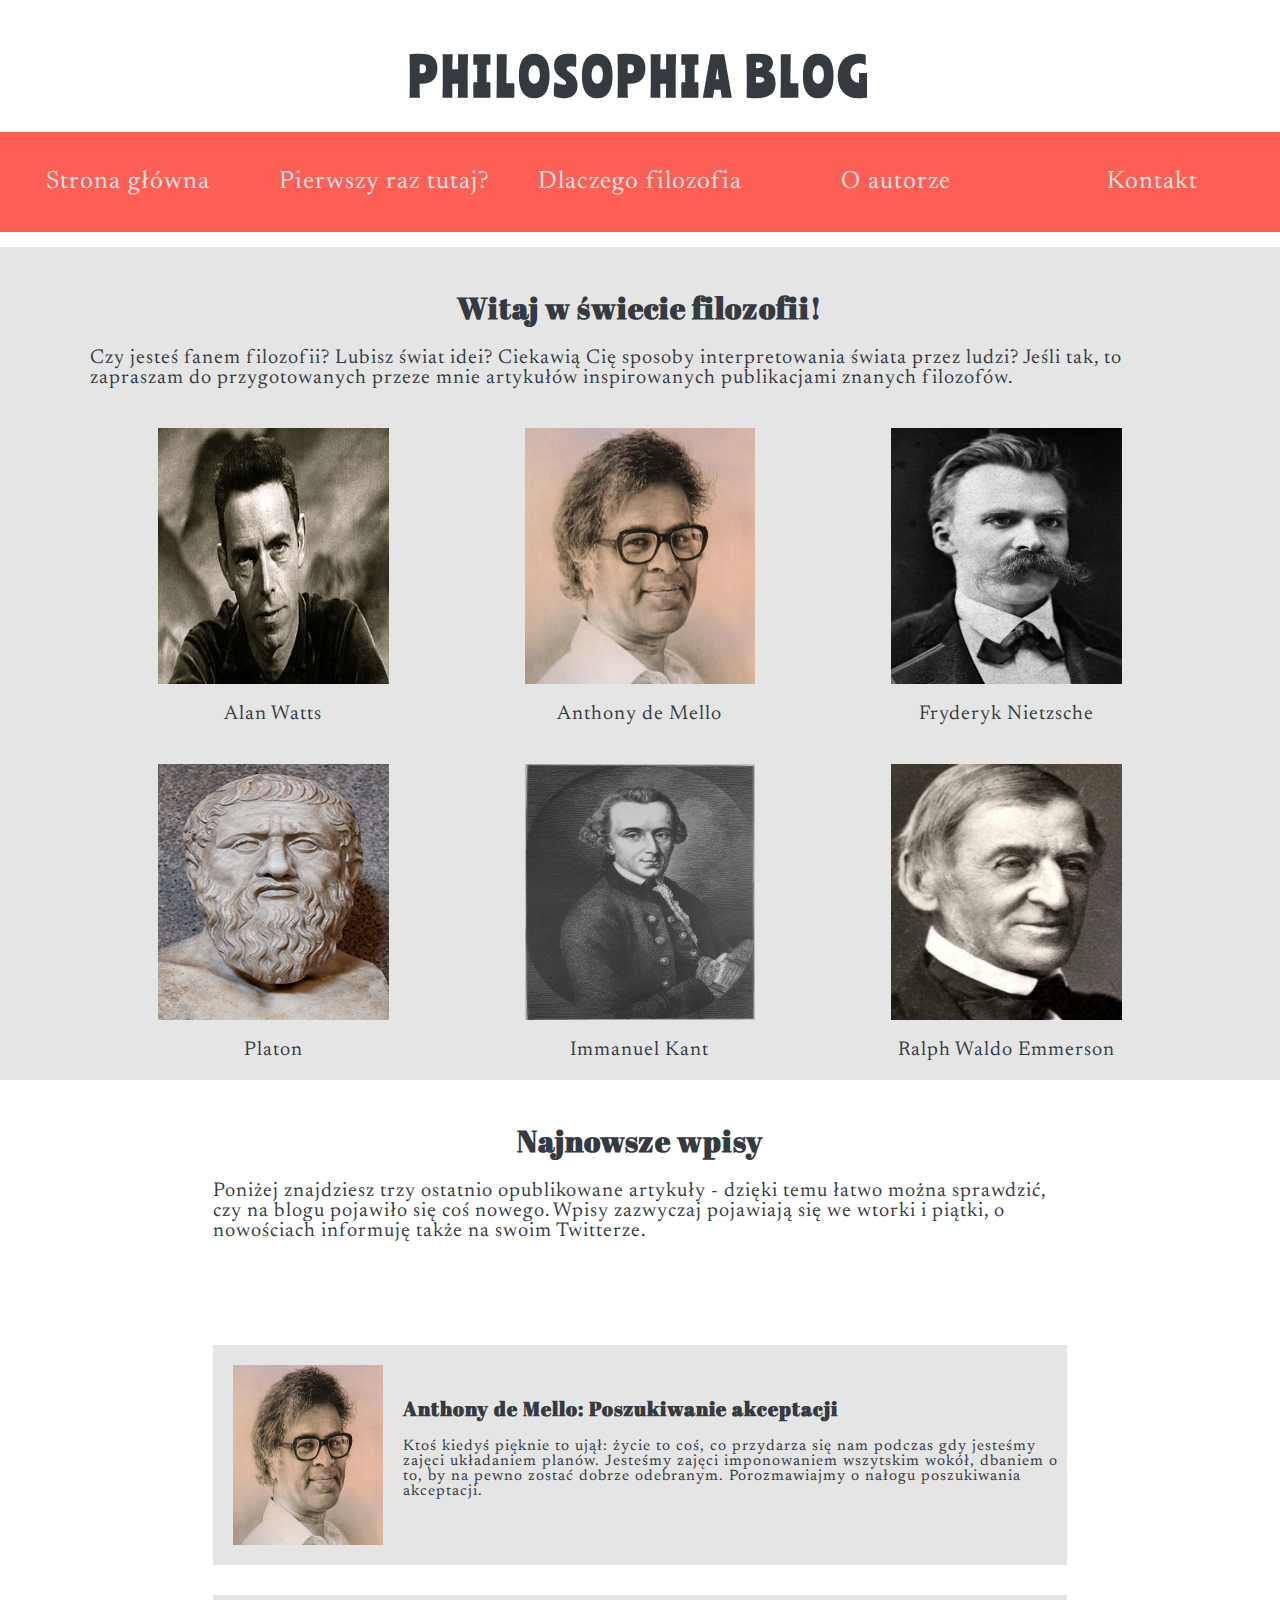
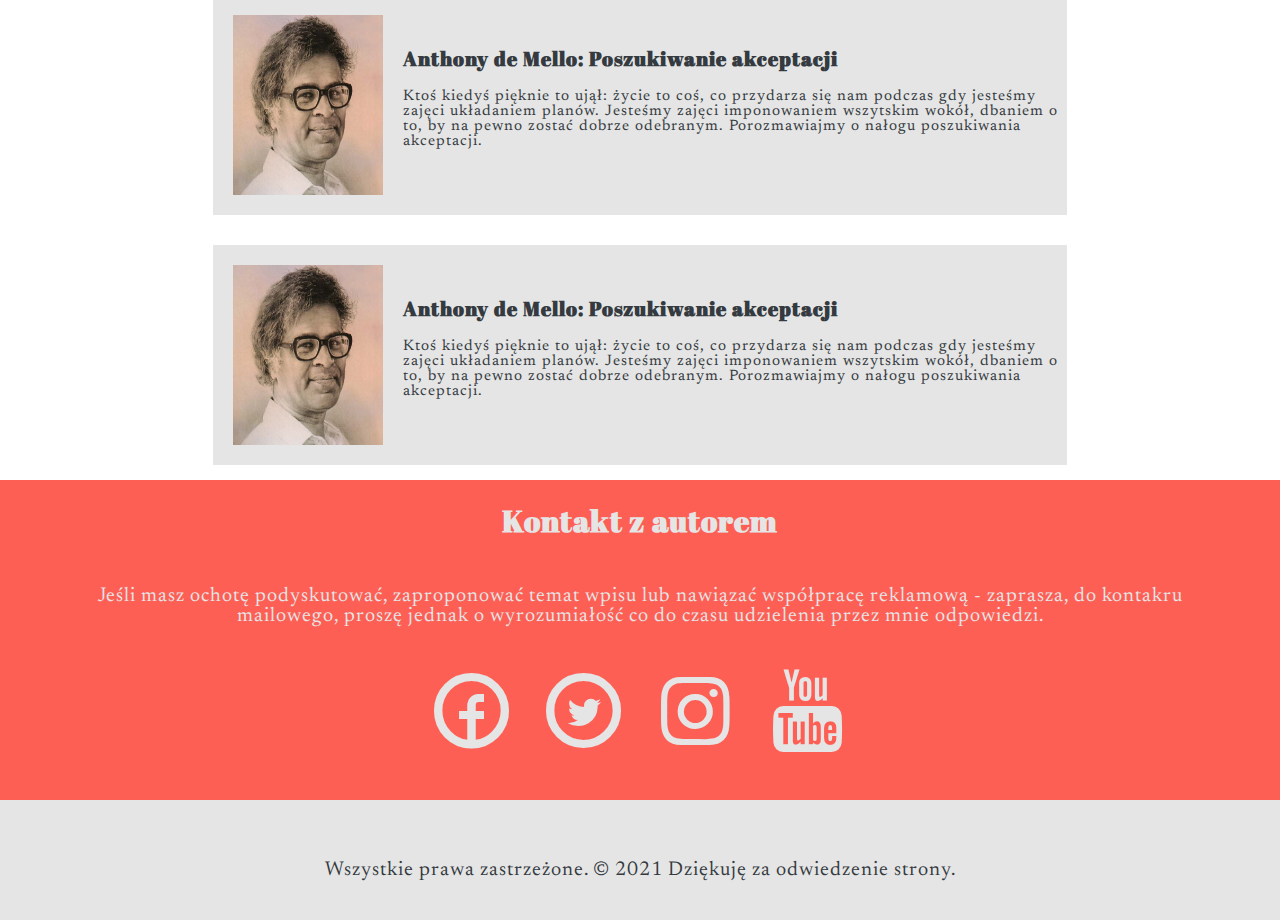
<file: index.html>
<!DOCTYPE html>
<html lang="pl">

<head>
    <meta charset="UTF-8">
    <meta http-equiv="X-UA-Compatible" content="IE=edge">
    <meta name="viewport" content="width=device-width, initial-scale=1.0">
    <link href="style.css" type="text/css" rel="stylesheet">
    <link href="./fontello-00d168dc/fontello-00d168dc/css/fontello-embedded.css" type="text/css" rel="stylesheet">
    <link rel="preconnect" href="https://fonts.gstatic.com">
    <link href="https://fonts.googleapis.com/css2?family=Ranchers&display=swap" rel="stylesheet">
    <link href="https://fonts.googleapis.com/css2?family=Abril+Fatface&family=Ranchers&display=swap" rel="stylesheet">
    <link href="https://fonts.googleapis.com/css2?family=Newsreader:wght@500&display=swap" rel="stylesheet">
    <title>Document</title>
</head>

<body>
    <header>
        <h1 id="logo">PHILOSOPHIA BLOG</h1>
        <nav class="top__nav">
            <ul class="menu">
                <li><a href="index.html">Strona główna</a></li>
                <li><a href="#">Pierwszy raz tutaj?</a></li>
                <li><a href="wpis.html">Dlaczego filozofia</a></li>
                <li><a href="#">O autorze</a></li>
                <li><a href="#">Kontakt</a></li>
            </ul>
        </nav>
    </header>
    <main>
        <article>
            <section class="cat">
                <div class="categories">
                    <header>
                        <h1>Witaj w świecie filozofii!</h1>
                        <p class="categories__description">Czy jesteś fanem filozofii? Lubisz świat idei? Ciekawią Cię
                            sposoby interpretowania świata
                            przez ludzi? Jeśli tak, to zapraszam do przygotowanych przeze mnie artykułów inspirowanych
                            publikacjami znanych filozofów.</p>
                    </header>
                    <div class="author--1">
                        <figure>
                            <a href="#"><img class="author__photo" src="./img/alan_watts.jpg" alt="Alan Watts"></a>
                            <figcaption>
                                Alan Watts
                            </figcaption>
                        </figure>
                    </div>
                    <div class="author--2">
                        <figure>
                            <a href="#"><img class="author__photo" src="./img/anthony_de_mello.jpg"
                                    alt="Anthony de Mello"></a>
                            <figcaption>
                                Anthony de Mello
                            </figcaption>
                        </figure>
                    </div>
                    <div class="author--3">
                        <figure>
                            <a href="#"><img class="author__photo" src="./img/fryderyk_nietzsche.jpg"
                                    alt="Fryderyk Nietzsche"></a>
                            <figcaption>
                                Fryderyk Nietzsche
                            </figcaption>
                        </figure>
                    </div>
                    <div class="author--4">
                        <figure>
                            <a href="#"><img class="author__photo" src="./img/platon.jpg" alt="Platon"></a>
                            <figcaption>
                                Platon
                            </figcaption>
                        </figure>
                    </div>
                    <div class="author--5">
                        <figure>
                            <a href="#"><img class="author__photo" src="./img/immanuel_kant.jpg"
                                    alt="Immanuel Kant"></a>
                            <figcaption>
                                Immanuel Kant
                            </figcaption>
                        </figure>
                    </div>
                    <div class="author--6">
                        <figure>
                            <a href="#"><img class="author__photo" src="./img/ralph_waldo_emmerson.jpg"
                                    alt="Ralph Waldo Emmerson"></a>
                            <figcaption>
                                Ralph Waldo Emmerson
                            </figcaption>
                        </figure>
                    </div>
                </div>
            </section>
            <section id="newest">
                <div class="entries">
                    <header class="d--1">
                        <h1>Najnowsze wpisy</h1>
                        <p class="categories__description">Poniżej znajdziesz trzy ostatnio opublikowane artykuły -
                            dzięki temu łatwo można sprawdzić, czy na blogu pojawiło się coś nowego. Wpisy zazwyczaj
                            pojawiają się we wtorki i piątki, o nowościach informuję także na swoim Twitterze.</p>
                    </header>
                    <div class="entries__entry--1">
                        <div class="entry__img"><img class="img__blog" src="./img/anthony_de_mello.jpg"></div>
                        <div class="entry__txt">
                            <h2>Anthony de Mello: Poszukiwanie akceptacji</h2>
                            <p>Ktoś kiedyś pięknie to ujął: życie to coś, co przydarza się nam podczas gdy jesteśmy
                                zajęci układaniem planów. Jesteśmy zajęci imponowaniem wszytskim wokół, dbaniem o to, by
                                na pewno zostać dobrze odebranym. Porozmawiajmy o nałogu poszukiwania akceptacji.</p>
                        </div>
                    </div>
                    <div class="entries__entry--2">
                        <div class="entry__img"><img class="img__blog" src="./img/anthony_de_mello.jpg"></div>
                        <div class="entry__txt">
                            <h2>Anthony de Mello: Poszukiwanie akceptacji</h2>
                            <p>Ktoś kiedyś pięknie to ujął: życie to coś, co przydarza się nam podczas gdy jesteśmy
                                zajęci układaniem planów. Jesteśmy zajęci imponowaniem wszytskim wokół, dbaniem o to, by
                                na pewno zostać dobrze odebranym. Porozmawiajmy o nałogu poszukiwania akceptacji.</p>
                        </div>
                    </div>
                    <div class="entries__entry--3">
                        <div class="entry__img"><img class="img__blog" src="./img/anthony_de_mello.jpg"></div>
                        <div class="entry__txt">
                            <h2>Anthony de Mello: Poszukiwanie akceptacji</h2>
                            <p>Ktoś kiedyś pięknie to ujął: życie to coś, co przydarza się nam podczas gdy jesteśmy
                                zajęci układaniem planów. Jesteśmy zajęci imponowaniem wszytskim wokół, dbaniem o to, by
                                na pewno zostać dobrze odebranym. Porozmawiajmy o nałogu poszukiwania akceptacji.</p>
                        </div>
                    </div>
                </div>
            </section>
            <section class="contact">
                <div class="contact__tpp">
                    <div>
                        <header class="contact__me">
                            <h1>Kontakt z autorem</h1>
                            <p>Jeśli masz ochotę podyskutować, zaproponować temat wpisu lub nawiązać współpracę
                                reklamową -
                                zaprasza, do kontakru mailowego, proszę jednak o wyrozumiałość co do czasu udzielenia
                                przez
                                mnie odpowiedzi.</p>
                        </header>
                    </div>
                    <div class="social">
                        <div class="fb"><i class="icon-facebook-circled"></i></div>
                        <div class="tw"><i class="icon-twitter-circled-1"></i></div>
                        <div class="in"><i class="icon-instagram"></i></div>
                        <div class="yt"><i class="icon-youtube"></i></div>
                    </div>
                </div>
            </section>
        </article>
    </main>
    <footer>
        <div class="rights">Wszystkie prawa zastrzeżone. &copy; 2021 Dziękuję za odwiedzenie strony.  </div>
    </footer>
</body>

</html>
</file>
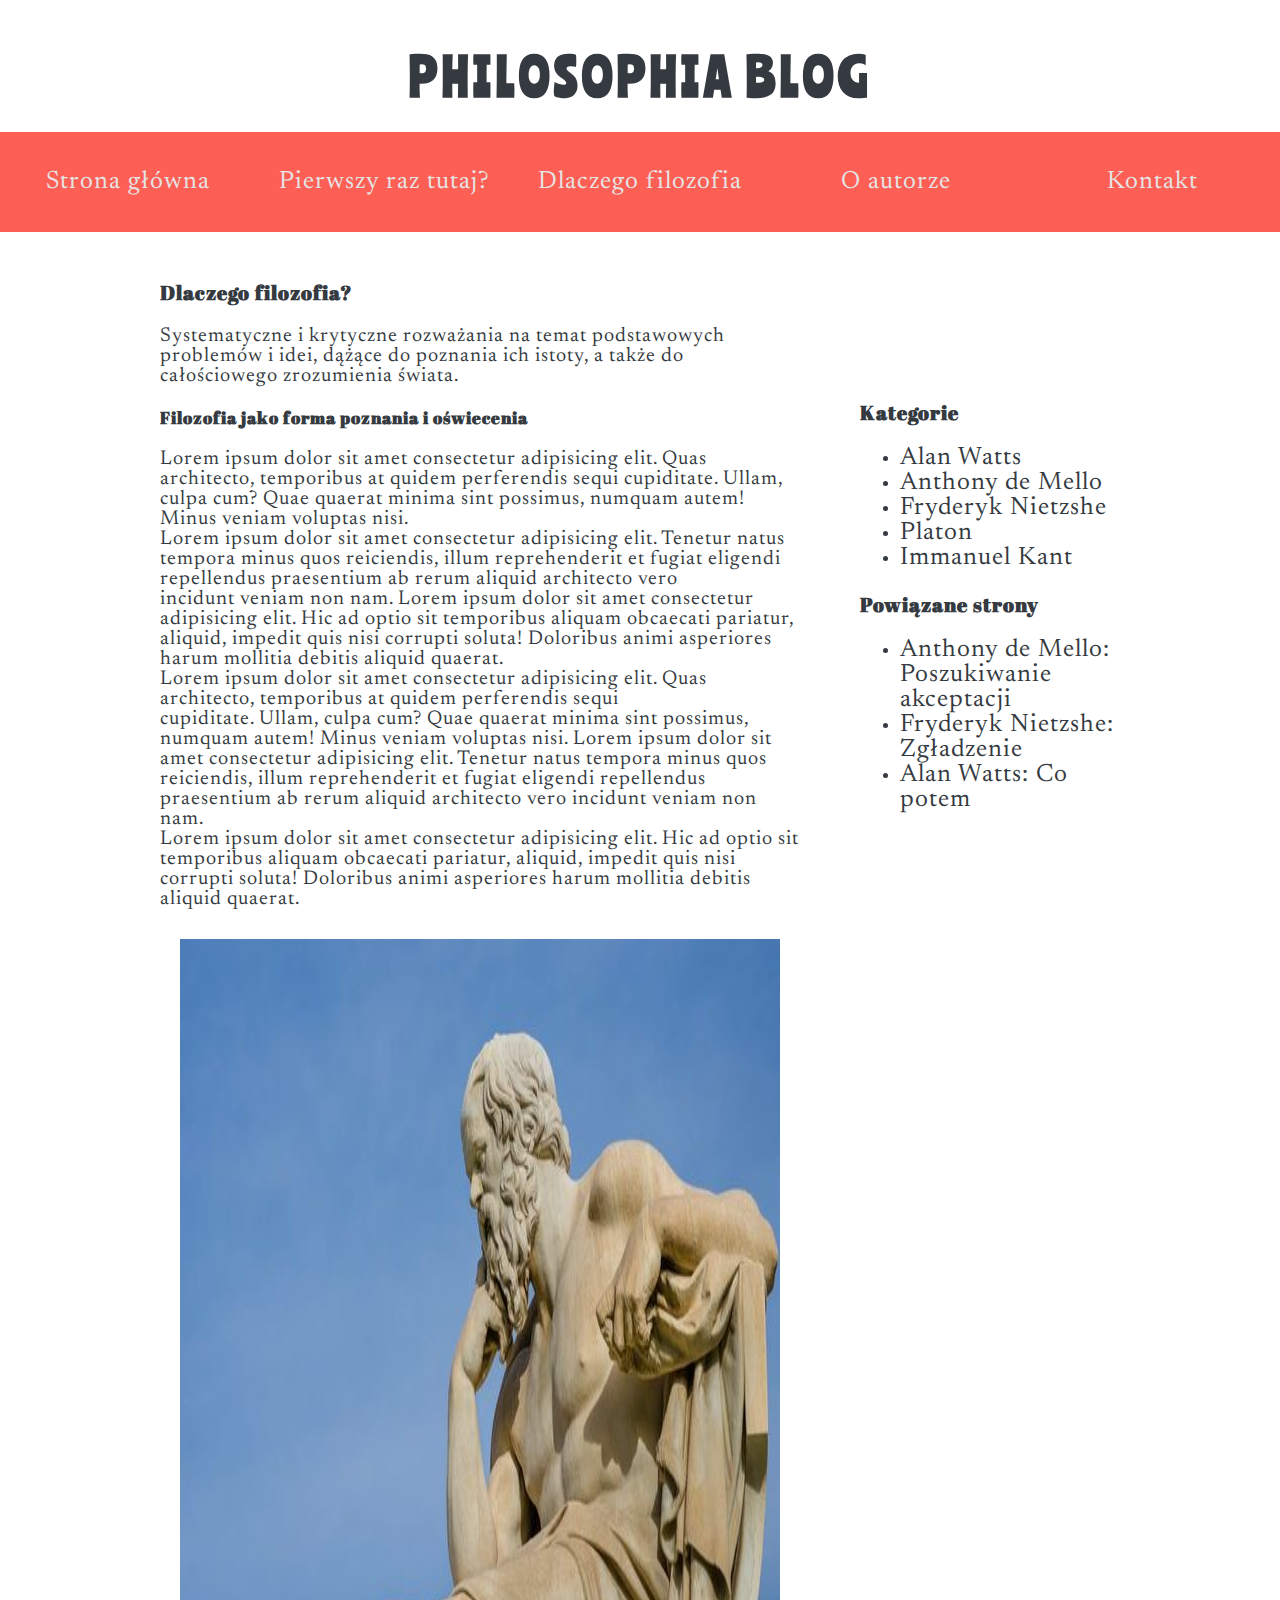
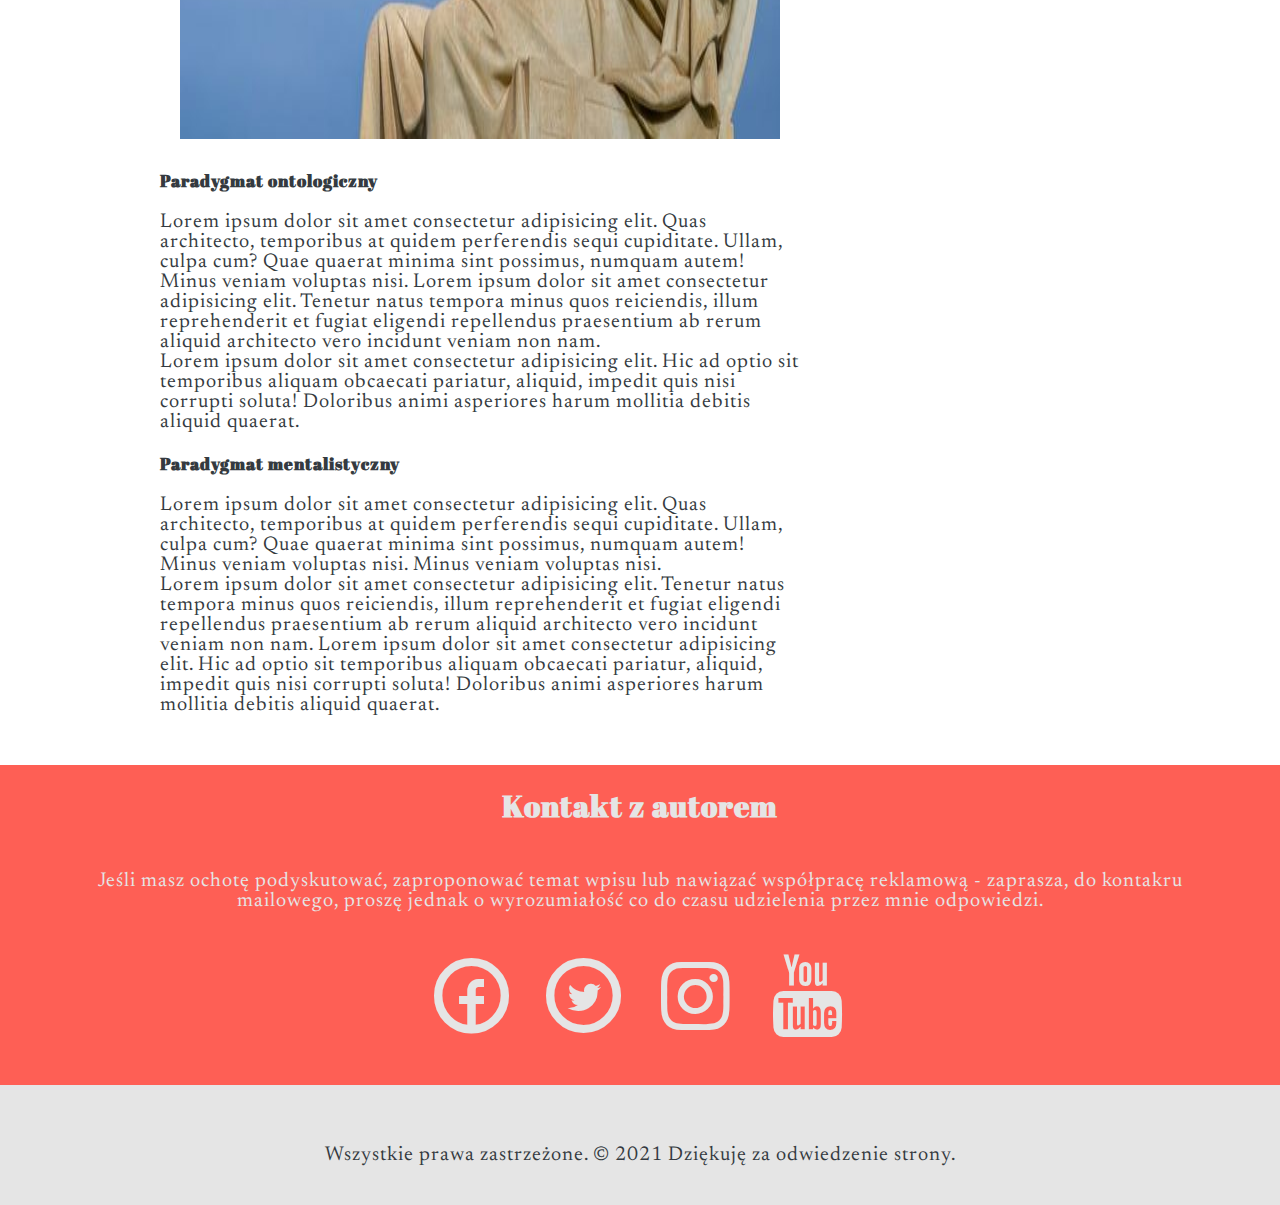
<file: wpis.html>
<!DOCTYPE html>
<html lang="pl">

<head>
    <meta charset="UTF-8">
    <meta http-equiv="X-UA-Compatible" content="IE=edge">
    <meta name="viewport" content="width=device-width, initial-scale=1.0">
    <link href="style.css" type="text/css" rel="stylesheet">
    <link href="./fontello-00d168dc/fontello-00d168dc/css/fontello-embedded.css" type="text/css" rel="stylesheet">
    <link rel="preconnect" href="https://fonts.gstatic.com">
    <link href="https://fonts.googleapis.com/css2?family=Ranchers&display=swap" rel="stylesheet">
    <link href="https://fonts.googleapis.com/css2?family=Abril+Fatface&family=Ranchers&display=swap" rel="stylesheet">
    <link href="https://fonts.googleapis.com/css2?family=Newsreader:wght@500&display=swap" rel="stylesheet">
    <title>Document</title>
</head>

<body>
    <header>
        <h1 id="logo">PHILOSOPHIA BLOG</h1>
        <nav class="top__nav">
            <ul class="menu">
                <li><a href="index.html">Strona główna</a></li>
                <li><a href="#">Pierwszy raz tutaj?</a></li>
                <li><a href="wpis.html">Dlaczego filozofia</a></li>
                <li><a href="#">O autorze</a></li>
                <li><a href="#">Kontakt</a></li>
            </ul>
        </nav>
    </header>
    <div class="container">
        <div class="container__item--1">
            <main>
                <header>
                    <h2>Dlaczego filozofia?</h2>
                    <p>Systematyczne i krytyczne rozważania na temat podstawowych problemów i idei, dążące do poznania
                        ich
                        istoty, a także do całościowego zrozumienia świata.</p>
                </header>
                <section>
                    <h3>Filozofia jako forma poznania i oświecenia</h3>
                    <p>
                        Lorem ipsum dolor sit amet consectetur adipisicing elit. Quas architecto, temporibus at quidem
                        perferendis sequi cupiditate. Ullam, culpa cum? Quae quaerat minima sint possimus, numquam
                        autem!
                        Minus veniam voluptas nisi.<br>
                        Lorem ipsum dolor sit amet consectetur adipisicing elit. Tenetur natus tempora minus quos
                        reiciendis, illum reprehenderit et fugiat eligendi repellendus praesentium ab rerum aliquid
                        architecto vero<br> incidunt veniam non nam.
                        Lorem ipsum dolor sit amet consectetur adipisicing elit. Hic ad optio sit temporibus aliquam
                        obcaecati pariatur, aliquid, impedit quis nisi corrupti soluta! Doloribus animi asperiores harum
                        mollitia debitis aliquid quaerat.<br>
                        Lorem ipsum dolor sit amet consectetur adipisicing elit. Quas architecto, temporibus at quidem
                        perferendis sequi <br>cupiditate. Ullam, culpa cum? Quae quaerat minima sint possimus, numquam
                        autem!
                        Minus veniam voluptas nisi.
                        Lorem ipsum dolor sit amet consectetur adipisicing elit. Tenetur natus tempora minus quos
                        reiciendis, illum reprehenderit et fugiat eligendi repellendus praesentium ab rerum aliquid
                        architecto vero incidunt veniam non nam.<br>
                        Lorem ipsum dolor sit amet consectetur adipisicing elit. Hic ad optio sit temporibus aliquam
                        obcaecati pariatur, aliquid, impedit quis nisi corrupti soluta! Doloribus animi asperiores harum
                        mollitia debitis aliquid quaerat.
                    </p>
                    <img id="photo__stone" src="./img/filozof-z-kamienia.jpg" alt="filozof">
                </section>
                <section>
                    <h3>Paradygmat ontologiczny</h3>
                    <p>
                        Lorem ipsum dolor sit amet consectetur adipisicing elit. Quas architecto, temporibus at quidem
                        perferendis sequi cupiditate. Ullam, culpa cum? Quae quaerat minima sint possimus, numquam
                        autem!<br>
                        Minus veniam voluptas nisi.
                        Lorem ipsum dolor sit amet consectetur adipisicing elit. Tenetur natus tempora minus quos
                        reiciendis, illum reprehenderit et fugiat eligendi repellendus praesentium ab rerum aliquid
                        architecto vero incidunt veniam non nam.<br>
                        Lorem ipsum dolor sit amet consectetur adipisicing elit. Hic ad optio sit temporibus aliquam
                        obcaecati pariatur, aliquid, impedit quis nisi corrupti soluta! Doloribus animi asperiores harum
                        mollitia debitis aliquid quaerat.
                    </p>
                </section>
                <section>
                    <h3>Paradygmat mentalistyczny</h3>
                    <p>Lorem ipsum dolor sit amet consectetur adipisicing elit. Quas architecto, temporibus at quidem
                        perferendis sequi cupiditate. Ullam, culpa cum? Quae quaerat minima sint possimus, numquam
                        autem!
                        Minus veniam voluptas nisi.
                        Minus veniam voluptas nisi.<br>
                        Lorem ipsum dolor sit amet consectetur adipisicing elit. Tenetur natus tempora minus quos
                        reiciendis, illum reprehenderit et fugiat eligendi repellendus praesentium ab rerum aliquid
                        architecto vero incidunt veniam non nam.
                        Lorem ipsum dolor sit amet consectetur adipisicing elit. Hic ad optio sit temporibus aliquam
                        obcaecati pariatur, aliquid, impedit quis nisi corrupti soluta! Doloribus animi asperiores harum
                        mollitia debitis aliquid quaerat.</p>
                </section>
            </main>
        </div>
        <div class="container__item--2">
            <aside>
                <h2>Kategorie</h2>
                <nav>
                    <ul>
                        <li><a class ="aside__nav" href="#">Alan Watts</a></li>
                        <li><a class ="aside__nav"href="#">Anthony de Mello</a></li>
                        <li><a class ="aside__nav"href="#">Fryderyk Nietzshe</a></li>
                        <li><a class ="aside__nav"href="#">Platon</a></li>
                        <li><a class ="aside__nav"href="#">Immanuel Kant</a></li>
                    </ul>
                </nav>

                <h2>Powiązane strony</h2>
                <nav>
                    <ul>
                        <li><a class ="aside__nav"href="#">Anthony de Mello: Poszukiwanie akceptacji</a></li>
                        <li><a class ="aside__nav"href="#">Fryderyk Nietzshe: Zgładzenie</a></li>
                        <li><a class ="aside__nav"href="#">Alan Watts: Co potem</a></li>
                    </ul>
                </nav>
            </aside>
        </div>
    </div>

    <article class="contact">
        <div class="contact__tpp">
            <div>
                <header class="contact__me">
                    <h1>Kontakt z autorem</h1>
                    <p>Jeśli masz ochotę podyskutować, zaproponować temat wpisu lub nawiązać współpracę
                        reklamową -
                        zaprasza, do kontakru mailowego, proszę jednak o wyrozumiałość co do czasu udzielenia
                        przez
                        mnie odpowiedzi.</p>
                </header>
            </div>
            <div class="social">
                <div class="fb"><i class="icon-facebook-circled"></i></div>
                <div class="tw"><i class="icon-twitter-circled-1"></i></div>
                <div class="in"><i class="icon-instagram"></i></div>
                <div class="yt"><i class="icon-youtube"></i></div>
            </div>
        </div>
    </article>
    </main>
    <footer>
        <div class="rights">Wszystkie prawa zastrzeżone. &copy; 2021 Dziękuję za odwiedzenie strony. </div>
    </footer>
</body>

</html>
</file>
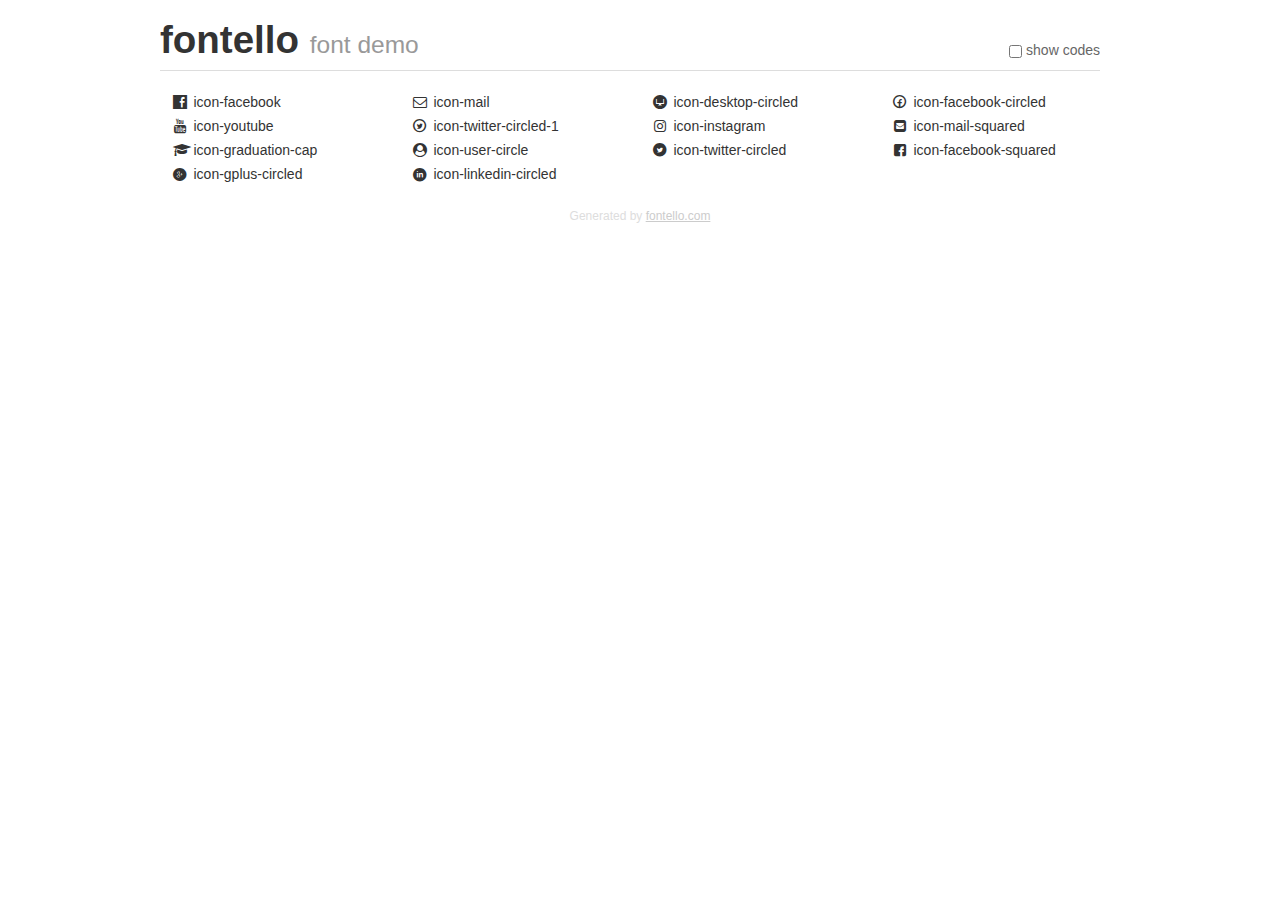
<file: fontello-00d168dc/fontello-00d168dc/demo.html>
<!DOCTYPE html>
<html>
  <head><!--[if lt IE 9]><script language="javascript" type="text/javascript" src="//html5shim.googlecode.com/svn/trunk/html5.js"></script><![endif]-->
    <meta charset="UTF-8"><style>/*
 * Bootstrap v2.2.1
 *
 * Copyright 2012 Twitter, Inc
 * Licensed under the Apache License v2.0
 * http://www.apache.org/licenses/LICENSE-2.0
 *
 * Designed and built with all the love in the world @twitter by @mdo and @fat.
 */
.clearfix {
  *zoom: 1;
}
.clearfix:before,
.clearfix:after {
  display: table;
  content: "";
  line-height: 0;
}
.clearfix:after {
  clear: both;
}
html {
  font-size: 100%;
  -webkit-text-size-adjust: 100%;
  -ms-text-size-adjust: 100%;
}
a:focus {
  outline: thin dotted #333;
  outline: 5px auto -webkit-focus-ring-color;
  outline-offset: -2px;
}
a:hover,
a:active {
  outline: 0;
}
button,
input,
select,
textarea {
  margin: 0;
  font-size: 100%;
  vertical-align: middle;
}
button,
input {
  *overflow: visible;
  line-height: normal;
}
button::-moz-focus-inner,
input::-moz-focus-inner {
  padding: 0;
  border: 0;
}
body {
  margin: 0;
  font-family: "Helvetica Neue", Helvetica, Arial, sans-serif;
  font-size: 14px;
  line-height: 20px;
  color: #333;
  background-color: #fff;
}
a {
  color: #08c;
  text-decoration: none;
}
a:hover {
  color: #005580;
  text-decoration: underline;
}
.row {
  margin-left: -20px;
  *zoom: 1;
}
.row:before,
.row:after {
  display: table;
  content: "";
  line-height: 0;
}
.row:after {
  clear: both;
}
[class*="span"] {
  float: left;
  min-height: 1px;
  margin-left: 20px;
}
.container,
.navbar-static-top .container,
.navbar-fixed-top .container,
.navbar-fixed-bottom .container {
  width: 940px;
}
.span12 {
  width: 940px;
}
.span11 {
  width: 860px;
}
.span10 {
  width: 780px;
}
.span9 {
  width: 700px;
}
.span8 {
  width: 620px;
}
.span7 {
  width: 540px;
}
.span6 {
  width: 460px;
}
.span5 {
  width: 380px;
}
.span4 {
  width: 300px;
}
.span3 {
  width: 220px;
}
.span2 {
  width: 140px;
}
.span1 {
  width: 60px;
}
[class*="span"].pull-right,
.row-fluid [class*="span"].pull-right {
  float: right;
}
.container {
  margin-right: auto;
  margin-left: auto;
  *zoom: 1;
}
.container:before,
.container:after {
  display: table;
  content: "";
  line-height: 0;
}
.container:after {
  clear: both;
}
p {
  margin: 0 0 10px;
}
.lead {
  margin-bottom: 20px;
  font-size: 21px;
  font-weight: 200;
  line-height: 30px;
}
small {
  font-size: 85%;
}
h1 {
  margin: 10px 0;
  font-family: inherit;
  font-weight: bold;
  line-height: 20px;
  color: inherit;
  text-rendering: optimizelegibility;
}
h1 small {
  font-weight: normal;
  line-height: 1;
  color: #999;
}
h1 {
  line-height: 40px;
}
h1 {
  font-size: 38.5px;
}
h1 small {
  font-size: 24.5px;
}
body {
  margin-top: 90px;
}
.header {
  position: fixed;
  top: 0;
  left: 50%;
  margin-left: -480px;
  background-color: #fff;
  border-bottom: 1px solid #ddd;
  padding-top: 10px;
  z-index: 10;
}
.footer {
  color: #ddd;
  font-size: 12px;
  text-align: center;
  margin-top: 20px;
}
.footer a {
  color: #ccc;
  text-decoration: underline;
}
.the-icons {
  font-size: 14px;
  line-height: 24px;
}
.switch {
  position: absolute;
  right: 0;
  bottom: 10px;
  color: #666;
}
.switch input {
  margin-right: 0.3em;
}
.codesOn .i-name {
  display: none;
}
.codesOn .i-code {
  display: inline;
}
.i-code {
  display: none;
}
@font-face {
      font-family: 'fontello';
      src: url('./font/fontello.eot?8811053');
      src: url('./font/fontello.eot?8811053#iefix') format('embedded-opentype'),
           url('./font/fontello.woff?8811053') format('woff'),
           url('./font/fontello.ttf?8811053') format('truetype'),
           url('./font/fontello.svg?8811053#fontello') format('svg');
      font-weight: normal;
      font-style: normal;
    }
     
     
    .demo-icon
    {
      font-family: "fontello";
      font-style: normal;
      font-weight: normal;
      speak: never;
     
      display: inline-block;
      text-decoration: inherit;
      width: 1em;
      margin-right: .2em;
      text-align: center;
      /* opacity: .8; */
     
      /* For safety - reset parent styles, that can break glyph codes*/
      font-variant: normal;
      text-transform: none;
     
      /* fix buttons height, for twitter bootstrap */
      line-height: 1em;
     
      /* Animation center compensation - margins should be symmetric */
      /* remove if not needed */
      margin-left: .2em;
     
      /* You can be more comfortable with increased icons size */
      /* font-size: 120%; */
     
      /* Font smoothing. That was taken from TWBS */
      -webkit-font-smoothing: antialiased;
      -moz-osx-font-smoothing: grayscale;
     
      /* Uncomment for 3D effect */
      /* text-shadow: 1px 1px 1px rgba(127, 127, 127, 0.3); */
    }
     </style>
    <link rel="stylesheet" href="css/animation.css"><!--[if IE 7]><link rel="stylesheet" href="css/" + font.fontname + "-ie7.css"><![endif]-->
    <script>
      function toggleCodes(on) {
        var obj = document.getElementById('icons');
      
        if (on) {
          obj.className += ' codesOn';
        } else {
          obj.className = obj.className.replace(' codesOn', '');
        }
      }
      
    </script>
  </head>
  <body>
    <div class="container header">
      <h1>fontello <small>font demo</small></h1>
      <label class="switch">
        <input type="checkbox" onclick="toggleCodes(this.checked)">show codes
      </label>
    </div>
    <div class="container" id="icons">
      <div class="row">
        <div class="the-icons span3" title="Code: 0xe800"><i class="demo-icon icon-facebook">&#xe800;</i> <span class="i-name">icon-facebook</span><span class="i-code">0xe800</span></div>
        <div class="the-icons span3" title="Code: 0xe801"><i class="demo-icon icon-mail">&#xe801;</i> <span class="i-name">icon-mail</span><span class="i-code">0xe801</span></div>
        <div class="the-icons span3" title="Code: 0xe802"><i class="demo-icon icon-desktop-circled">&#xe802;</i> <span class="i-name">icon-desktop-circled</span><span class="i-code">0xe802</span></div>
        <div class="the-icons span3" title="Code: 0xe803"><i class="demo-icon icon-facebook-circled">&#xe803;</i> <span class="i-name">icon-facebook-circled</span><span class="i-code">0xe803</span></div>
      </div>
      <div class="row">
        <div class="the-icons span3" title="Code: 0xe804"><i class="demo-icon icon-youtube">&#xe804;</i> <span class="i-name">icon-youtube</span><span class="i-code">0xe804</span></div>
        <div class="the-icons span3" title="Code: 0xe805"><i class="demo-icon icon-twitter-circled-1">&#xe805;</i> <span class="i-name">icon-twitter-circled-1</span><span class="i-code">0xe805</span></div>
        <div class="the-icons span3" title="Code: 0xf16d"><i class="demo-icon icon-instagram">&#xf16d;</i> <span class="i-name">icon-instagram</span><span class="i-code">0xf16d</span></div>
        <div class="the-icons span3" title="Code: 0xf199"><i class="demo-icon icon-mail-squared">&#xf199;</i> <span class="i-name">icon-mail-squared</span><span class="i-code">0xf199</span></div>
      </div>
      <div class="row">
        <div class="the-icons span3" title="Code: 0xf19d"><i class="demo-icon icon-graduation-cap">&#xf19d;</i> <span class="i-name">icon-graduation-cap</span><span class="i-code">0xf19d</span></div>
        <div class="the-icons span3" title="Code: 0xf2bd"><i class="demo-icon icon-user-circle">&#xf2bd;</i> <span class="i-name">icon-user-circle</span><span class="i-code">0xf2bd</span></div>
        <div class="the-icons span3" title="Code: 0xf30a"><i class="demo-icon icon-twitter-circled">&#xf30a;</i> <span class="i-name">icon-twitter-circled</span><span class="i-code">0xf30a</span></div>
        <div class="the-icons span3" title="Code: 0xf30e"><i class="demo-icon icon-facebook-squared">&#xf30e;</i> <span class="i-name">icon-facebook-squared</span><span class="i-code">0xf30e</span></div>
      </div>
      <div class="row">
        <div class="the-icons span3" title="Code: 0xf310"><i class="demo-icon icon-gplus-circled">&#xf310;</i> <span class="i-name">icon-gplus-circled</span><span class="i-code">0xf310</span></div>
        <div class="the-icons span3" title="Code: 0xf319"><i class="demo-icon icon-linkedin-circled">&#xf319;</i> <span class="i-name">icon-linkedin-circled</span><span class="i-code">0xf319</span></div>
      </div>
    </div>
    <div class="container footer">Generated by <a href="https://fontello.com">fontello.com</a></div>
  </body>
</html>
</file>
<file: style.css>
body {
    margin: 0;
    font-family: 'Newsreader', serif;
    color: #343a40;
    font-size: 20px;
    letter-spacing: 1px;
    text-justify: auto;
}

#logo {
    font-size: 50px;
    text-align: center;
    font-family: 'Ranchers', cursive;
    letter-spacing: 5px;
    margin: 25px 0 25px 0;
}

.menu {
    text-align: center;
    background-color: #fe5f55;
    display: grid;
    grid-template-columns: repeat(5, 1fr);
    grid-template-rows: 100px;
    justify-content: center;
    padding: 0;
    margin: 0;
}

.menu>li {
    color: #e5e5e5;
    list-style: none;
    align-self: center;
}

.menu>li:hover {
    opacity: 0.8;
}

li>a {
    text-decoration: none;
    color: #e5e5e5;
    font-size: 25px;
}

.categories {
    background-color: #e5e5e5;
    display: grid;
    grid-template-columns: repeat(3, 1fr);
    grid-template-rows: repeat(3, max-content);
    justify-items: center;
    justify-self: center;
    margin: auto 90px auto 90px;
}

.categories>header {
    grid-column-start: 1;
    grid-column-end: 4;
    grid-row-start: 1;
    grid-row-end: 2;
}

.author--1 {
    grid-column-start: 1;
    grid-column-end: 2;
    grid-row-start: 2;
    grid-row-end: 3;
}

.author--2 {
    grid-column-start: 2;
    grid-column-end: 3;
    grid-row-start: 2;
    grid-row-end: 3;
}

.author--3 {
    grid-column-start: 3;
    grid-column-end: 4;
    grid-row-start: 2;
    grid-row-end: 3;
}

.author--4 {
    grid-column-start: 1;
    grid-column-end: 2;
    grid-row-start: 3;
    grid-row-end: 4;
}

.author--5 {
    grid-column-start: 2;
    grid-column-end: 3;
    grid-row-start: 3;
    grid-row-end: 4;
}

.author--6 {
    grid-column-start: 3;
    grid-column-end: 4;
    grid-row-start: 3;
    grid-row-end: 4;
}

.author__photo {
    width: 18vw;
    height: 20vw;
}

.author__photo:hover {
    opacity: 0.8;
}

.author {
    display: inline-block;
    padding: 0 30px 0 30px;
}

h1 {
    font-size: 30px;
    text-align: center;
    padding-top: 20px;
    font-family: 'Abril Fatface', cursive;
}

h2 {
    font-size: 20px;
    font-family: 'Abril Fatface', cursive;
}

.entries {
    display: grid;
    grid-template-columns: repeat(6, 1fr);
    grid-template-rows: repeat(4, 1fr);
}

.d--1 {
    grid-column-start: 2;
    grid-column-end: -2;
    grid-row-start: 1;
    grid-row-end: 2;
}

.entries__entry--1 {
    grid-column-start: 2;
    grid-column-end: -2;
    grid-row-start: 2;
    grid-row-end: 3;
    background-color: #e5e5e5;
    margin-top: 15px;
    margin-bottom: 15px;
}

.entries__entry--1:hover {
    opacity: 0.8;
}

.entries__entry--2 {
    grid-column-start: 2;
    grid-column-end: -2;
    grid-row-start: 3;
    grid-row-end: 4;
    background-color: #e5e5e5;
    margin-top: 15px;
    margin-bottom: 15px;
}

.entries__entry--2:hover {
    opacity: 0.8;
}

.entries__entry--3 {
    grid-column-start: 2;
    grid-column-end: -2;
    grid-row-start: 4;
    grid-row-end: 5;
    background-color: #e5e5e5;
    margin-top: 15px;
    margin-bottom: 15px;
}

.entries__entry--3:hover {
    opacity: 0.8;
}

.entry__txt>p {
    font-size: 15px;
}

.img__blog {
    float: left;
    padding: 20px;
    width: 150px;
    height: 180px;
}

.entry__txt {
    margin-top: 50px;
}

figcaption {
    text-align: center;
    padding-top: 15px;
}

#newest {
    width: 100%;
}

.contact__me>p {
    padding: 25px 60px 25px 60px;
}

.contact {
    background-color: #fe5f55;
    color: #e5e5e5;
    font-size: 20px;
    text-align: center;
    text-justify: auto;
}

.cat {
    background-color: #e5e5e5;
    margin-top: 15px;
}

.social {
    font-size: 80px;
    display: grid;
    grid-template-columns: repeat(4, min-content);
    grid-template-rows: min-content;
    justify-items: center;
    justify-content: center;
    padding-bottom: 40px;
}

.contact__me>h1 {
    margin: 0;
}

.yt:hover, .in:hover, .tw:hover, .fb:hover {
    color: #c8c6c6;
}

footer {
    background-color: #e5e5e5;
    padding: 60px 120px 40px 120px;
    text-align: center;
}

h3 {
    font-size: 17px;
    font-family: 'Abril Fatface', cursive;
}

#photo__stone {
    display: block;
    width: 600px;
    height: 800px;
    margin: 30px auto 30px auto;
}

.container {
    display: grid;
    grid-template-columns: repeat(8, 1fr);
    grid-template-rows: repeat(2, 1fr);
    margin-bottom: 30px;
}

.container__item--1 {
    grid-column-start: 2;
    grid-column-end: 6;
    grid-row-start: 1;
    grid-row-end: 3;
    margin-top: 30px;
}

.container__item--2 {
    grid-column-start: 6;
    grid-column-end: 8;
    grid-row-start: 1;
    grid-row-end: 2;
    margin: 150px 0 0 60px;
}

.aside__nav {
    color: #343a40;
}

.aside__nav:hover {
    opacity: 0.8;
}
</file>
<file: fontello-00d168dc/fontello-00d168dc/css/fontello-embedded.css>
@font-face {
  font-family: 'fontello';
  src: url('../font/fontello.eot?96932492');
  src: url('../font/fontello.eot?96932492#iefix') format('embedded-opentype'),
       url('../font/fontello.svg?96932492#fontello') format('svg');
  font-weight: normal;
  font-style: normal;
}
@font-face {
  font-family: 'fontello';
  src: url('[data-uri]') format('woff'),
       url('[data-uri]') format('truetype');
}
/* Chrome hack: SVG is rendered more smooth in Windozze. 100% magic, uncomment if you need it. */
/* Note, that will break hinting! In other OS-es font will be not as sharp as it could be */
/*
@media screen and (-webkit-min-device-pixel-ratio:0) {
  @font-face {
    font-family: 'fontello';
    src: url('../font/fontello.svg?96932492#fontello') format('svg');
  }
}
*/
 
 [class^="icon-"]:before, [class*=" icon-"]:before {
  font-family: "fontello";
  font-style: normal;
  font-weight: normal;
  speak: never;
 
  display: inline-block;
  text-decoration: inherit;
  width: 1em;
  margin-right: .2em;
  text-align: center;
  /* opacity: .8; */
 
  /* For safety - reset parent styles, that can break glyph codes*/
  font-variant: normal;
  text-transform: none;
 
  /* fix buttons height, for twitter bootstrap */
  line-height: 1em;
 
  /* Animation center compensation - margins should be symmetric */
  /* remove if not needed */
  margin-left: .2em;
 
  /* you can be more comfortable with increased icons size */
  /* font-size: 120%; */
  
  /* Font smoothing. That was taken from TWBS */
  -webkit-font-smoothing: antialiased;
  -moz-osx-font-smoothing: grayscale;
 
  /* Uncomment for 3D effect */
  /* text-shadow: 1px 1px 1px rgba(127, 127, 127, 0.3); */
}
.icon-facebook:before { content: '\e800'; } /* '' */
.icon-mail:before { content: '\e801'; } /* '' */
.icon-desktop-circled:before { content: '\e802'; } /* '' */
.icon-facebook-circled:before { content: '\e803'; } /* '' */
.icon-youtube:before { content: '\e804'; } /* '' */
.icon-twitter-circled-1:before { content: '\e805'; } /* '' */
.icon-instagram:before { content: '\f16d'; } /* '' */
.icon-mail-squared:before { content: '\f199'; } /* '' */
.icon-graduation-cap:before { content: '\f19d'; } /* '' */
.icon-user-circle:before { content: '\f2bd'; } /* '' */
.icon-twitter-circled:before { content: '\f30a'; } /* '' */
.icon-facebook-squared:before { content: '\f30e'; } /* '' */
.icon-gplus-circled:before { content: '\f310'; } /* '' */
.icon-linkedin-circled:before { content: '\f319'; } /* '' */
</file>
<file: fontello-00d168dc/fontello-00d168dc/css/animation.css>
/*
   Animation example, for spinners
*/
.animate-spin {
  -moz-animation: spin 2s infinite linear;
  -o-animation: spin 2s infinite linear;
  -webkit-animation: spin 2s infinite linear;
  animation: spin 2s infinite linear;
  display: inline-block;
}
@-moz-keyframes spin {
  0% {
    -moz-transform: rotate(0deg);
    -o-transform: rotate(0deg);
    -webkit-transform: rotate(0deg);
    transform: rotate(0deg);
  }

  100% {
    -moz-transform: rotate(359deg);
    -o-transform: rotate(359deg);
    -webkit-transform: rotate(359deg);
    transform: rotate(359deg);
  }
}
@-webkit-keyframes spin {
  0% {
    -moz-transform: rotate(0deg);
    -o-transform: rotate(0deg);
    -webkit-transform: rotate(0deg);
    transform: rotate(0deg);
  }

  100% {
    -moz-transform: rotate(359deg);
    -o-transform: rotate(359deg);
    -webkit-transform: rotate(359deg);
    transform: rotate(359deg);
  }
}
@-o-keyframes spin {
  0% {
    -moz-transform: rotate(0deg);
    -o-transform: rotate(0deg);
    -webkit-transform: rotate(0deg);
    transform: rotate(0deg);
  }

  100% {
    -moz-transform: rotate(359deg);
    -o-transform: rotate(359deg);
    -webkit-transform: rotate(359deg);
    transform: rotate(359deg);
  }
}
@-ms-keyframes spin {
  0% {
    -moz-transform: rotate(0deg);
    -o-transform: rotate(0deg);
    -webkit-transform: rotate(0deg);
    transform: rotate(0deg);
  }

  100% {
    -moz-transform: rotate(359deg);
    -o-transform: rotate(359deg);
    -webkit-transform: rotate(359deg);
    transform: rotate(359deg);
  }
}
@keyframes spin {
  0% {
    -moz-transform: rotate(0deg);
    -o-transform: rotate(0deg);
    -webkit-transform: rotate(0deg);
    transform: rotate(0deg);
  }

  100% {
    -moz-transform: rotate(359deg);
    -o-transform: rotate(359deg);
    -webkit-transform: rotate(359deg);
    transform: rotate(359deg);
  }
}
</file>
